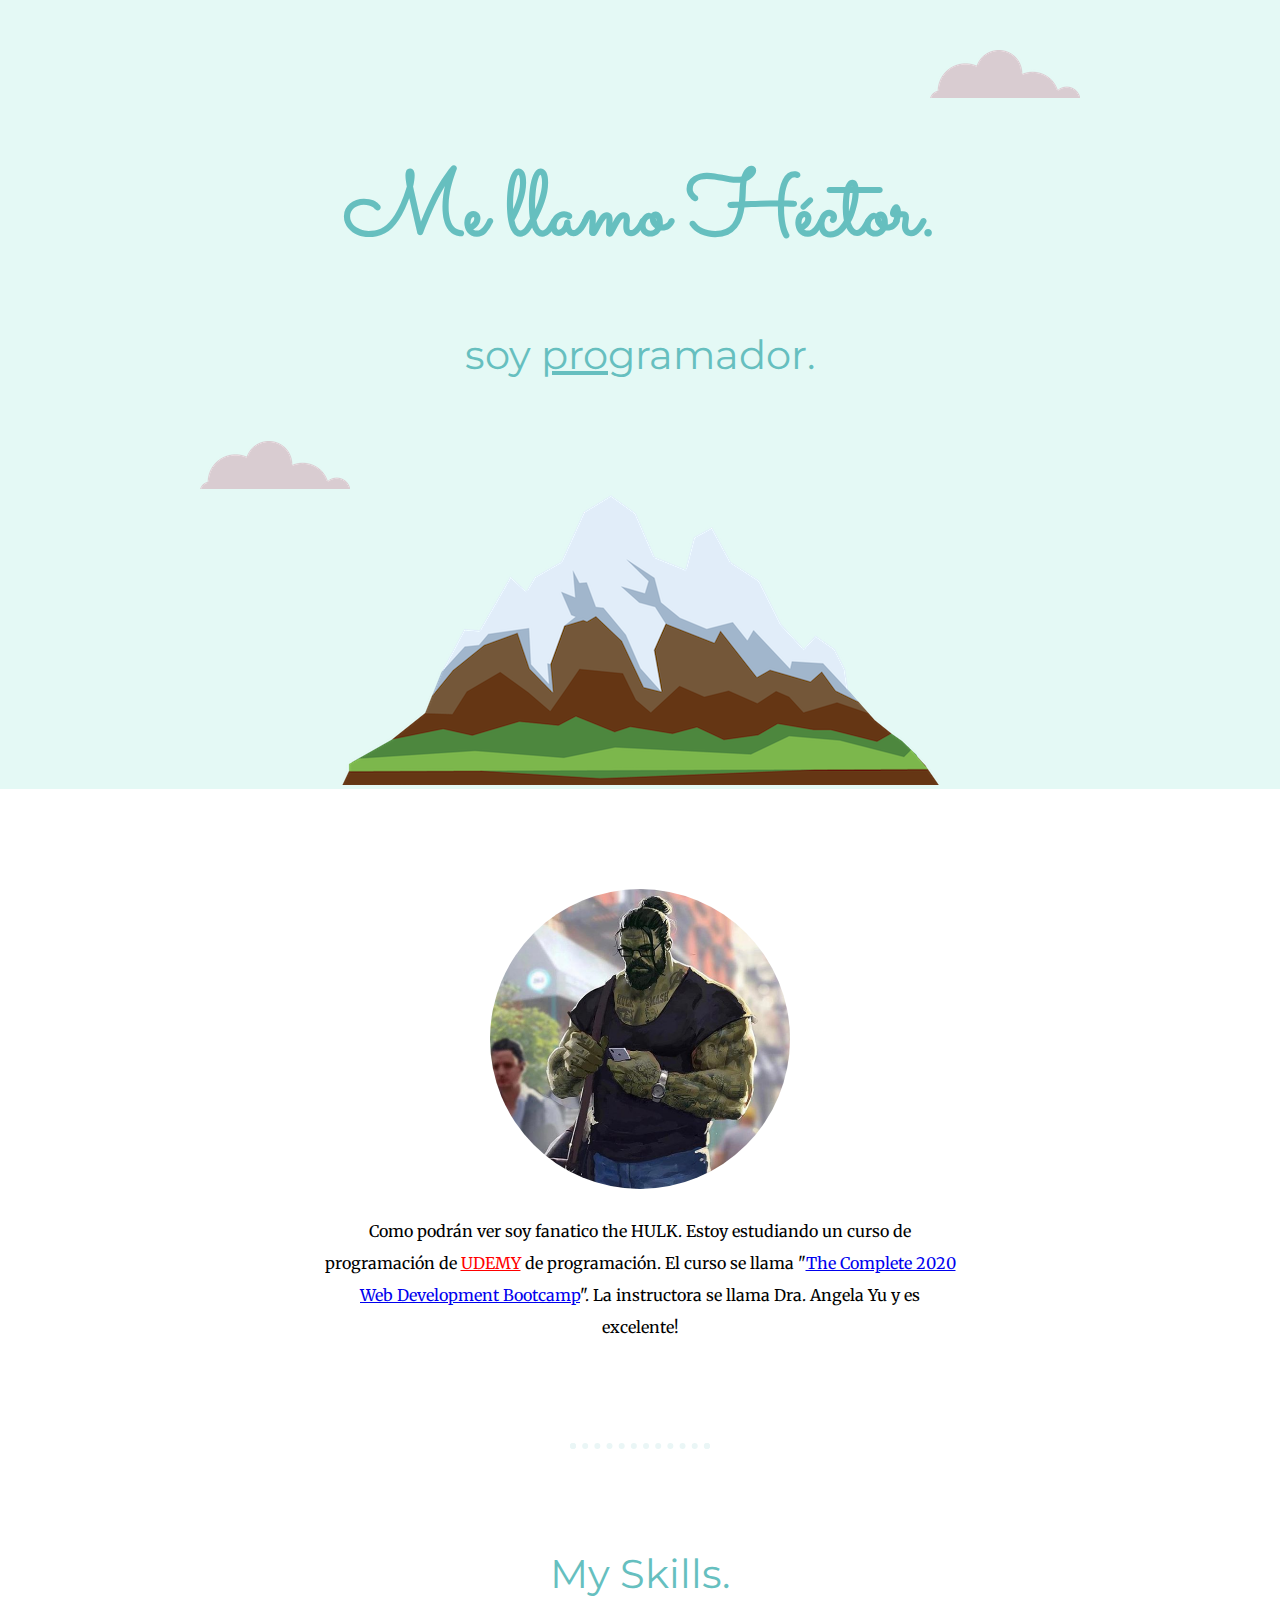
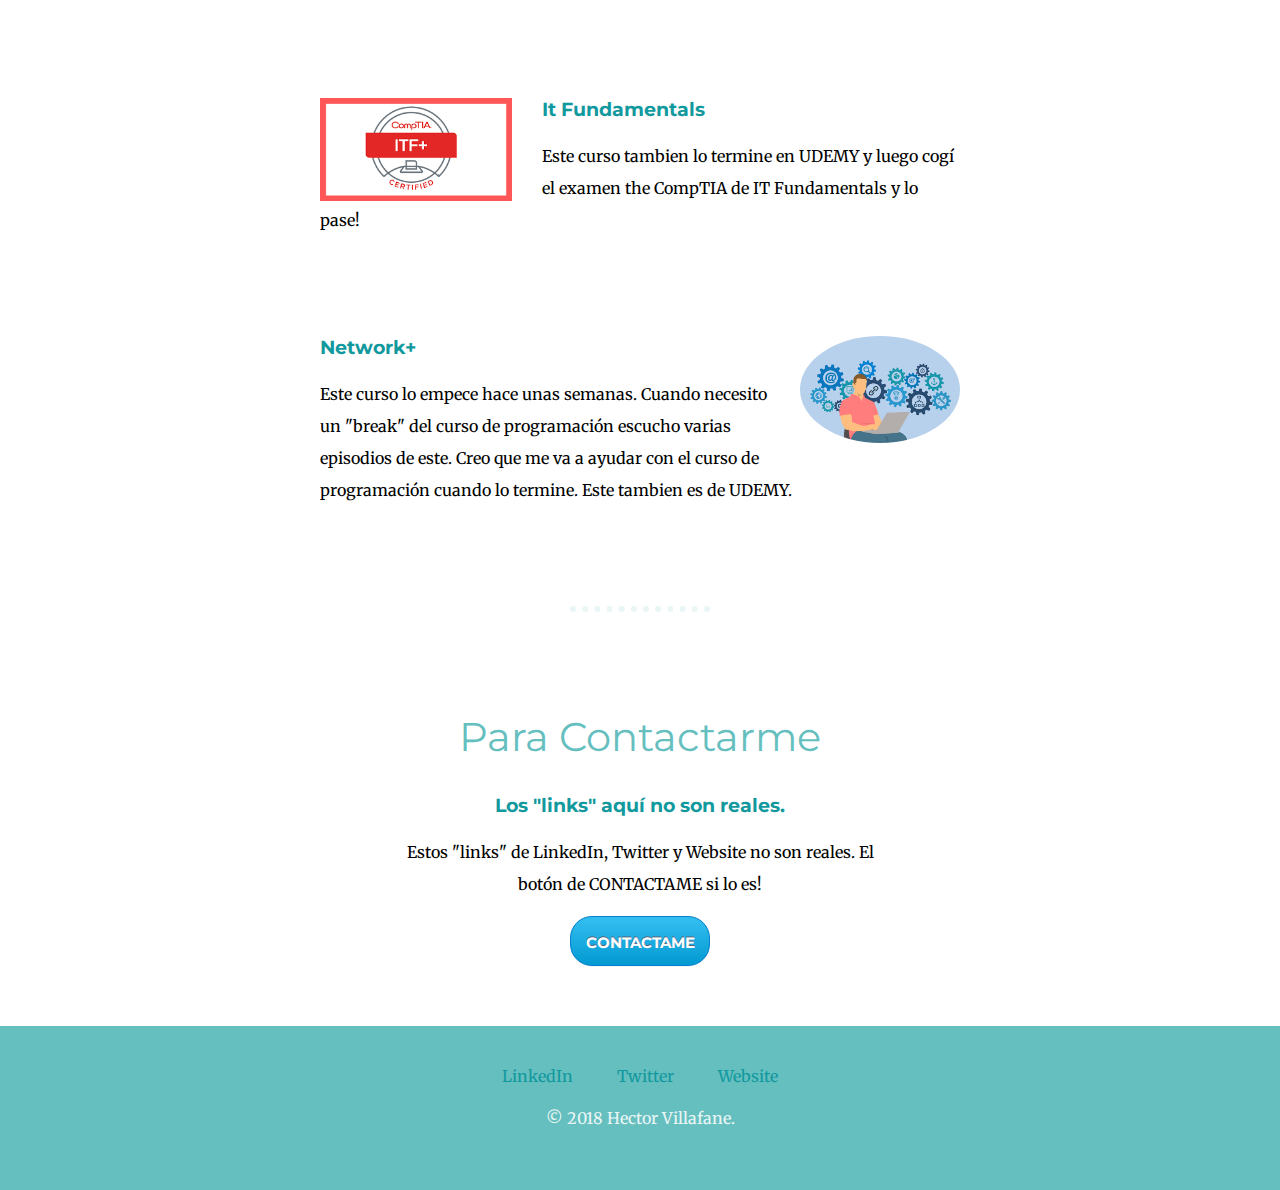
<file: index.html>
<!DOCTYPE html>
<html lang="en" dir="ltr">

<head>
  <meta charset="utf-8">
  <title>Hector M Villafane</title>

  <link rel="stylesheet" href="css/styles.css" />
  <link rel="icon" href="favicon.ico">

  <link href="https://fonts.googleapis.com/css?family=Merriweather|Montserrat|Sacramento&display=swap" rel="stylesheet">

</head>

<body>

  <div class="top_container">

    <img class="top-cloud" src="images/cloud.png" alt="cloud-img" />

    <h1>Me llamo H&eacute;ctor.</h1>

    <div class="programmer">
    <h2>soy <span class="pro">pro</span>gramador.</h2>
    </div>

    <img class="bottom-cloud" src="images/cloud.png" alt="cloud-img" />

    <img class="mountain" src="images/mountain.png" alt="mountain-img" />

  </div> <!-- top-container -->

  <div class="middle-container">
    <div class="profile">
      <img src="images/Hulk.png" alt="hulk" style="width: 300px; height: 300px; border-radius: 50%;">
      <p>Como podr&aacute;n ver soy fanatico the HULK. Estoy estudiando un curso de
        programaci&oacute;n de <a href="https://wwww.UDEMY.com" style="color: red;">UDEMY</a> de programaci&oacute;n.
        El curso se llama "<a href="https://www.udemy.com/course/the-complete-web-development-bootcamp">The
        Complete 2020 Web Development Bootcamp</a>". La instructora se llama Dra. Angela Yu y es excelente!</p>
    </div>
    <hr>
    <div class="skills">
      <h2>My Skills.</h2>

      <div class="skill-row">
        <img class="fundamentals-img" src="images/itfundamentals.png" alt="IT Fundamentals" style="width: 25;">

        <h3>It Fundamentals</h3>
        <p>Este curso tambien lo termine en UDEMY y luego cog&iacute; el examen the CompTIA de IT Fundamentals y
          lo pase! </p>
      </div>

      <div class="skill-row">
        <img class="network-img" src="images/network.png" alt="Network" style="border-radius: 50%;">
        <h3>Network+</h3>
        <p>Este curso lo empece hace unas semanas. Cuando necesito un "break" del curso de programaci&oacute;n
          escucho varias episodios de este. Creo que me va a ayudar con el curso de programaci&oacuten cuando lo
          termine.  Este tambien es de UDEMY.</p>
      </div>

    </div>
    <hr>
    <div class="contact-me">
      <h2>Para Contactarme</h2>
      <h3>Los "links" aqu&iacute; no son reales.</h3>
      <p>Estos "links" de LinkedIn, Twitter y Website no son reales. El bot&oacute;n de
       CONTACTAME si lo es!</p>

      <a href="mailto:hmvillafane@gmail.com"><button>CONTACTAME</button></a>
    <!--  <a class="btn" href="mailto:hmvillafane@gmail.com">CONTACT ME</a> -->
    </div>
  </div>


  <div class="bottom-container">
    <a class="footer-link" href="https://www.linkedin.com/">LinkedIn</a>
    <a class="footer-link" href="https://twitter.com/">Twitter</a>
    <a class="footer-link" href="https://www.appbrewery.co/">Website</a>
    <p class="copyright">© 2018 Hector Villafane.</p>
  </div>

</body>

</html>
</file>
<file: css/styles.css>
body {
  margin: 0;
  text-align: center;
  font-family: 'Merriweather', serif;
}


h1 {
  color: #66BFBF;
  font-size: 5.625em;
  margin: 50px auto 0 auto;
  font-family: 'Sacramento', cursive;
}

h2 {
  color: #66BFBF;
  font-size: 2.5rem;
  font-family: 'Montserrat', sans-serif;
  font-weight: normal;
}

h3 {
  color: #11999E;
  font-family: 'Montserrat', sans-serif;
  }

hr {
  border: dotted #EAF6F6 6px;
  border-bottom: none;
  width: 10%;
  margin: 100px auto;

}

p {
    line-height: 2;
}

.contact-me {
  width: 40%;
  margin: 40px auto 60px;
}


.copyright {
  color: #EAF6F6;
  color: 0.75rem;
  padding: 20px auto;
}

.footer-link {
  color: #11999E;
  font-family: 'Merriweather', serif;
  margin: 10px 20px;
  text-decoration: none;
}

.footer-link:hover {
  color: #EAF6F6;

}

.profile {
  width: 50%;
  margin: 100px auto 100px auto;
  line-height: 2;
}

.programmer {
  font-weight: normal;
  line-height: 2;
}


.top_container {
  background-color: #E4F9F5;
  position: relative;
  padding-top: 100px;
}

.middle_container {
  }

.bottom-container {
  background-color: #66BFBF;
  margin-top: 50px;
  padding: 40px;
}

.skill-row {
  width: 50%;
  margin: 100px auto 100px auto;
  text-align: left;
  }

.pro {
  text-decoration: underline;
}

.top-cloud {
  position: absolute;
  right: 200px;
  top: 50px;
}

.bottom-cloud {
  position: absolute;
  left: 200px;
  bottom: 300px;
}

.fundamentals-img {
  width: 30%;
  float: left;
  margin-right: 30px;
}

.network-img {
  width: 25%;
  float: right;
  margin-left: 30px;
}



button {
  -moz-box-shadow: 0px 1px 0px 0px #f0f7fa;
	-webkit-box-shadow: 0px 1px 0px 0px #f0f7fa;
	box-shadow: 0px 1px 0px 0px #f0f7fa;
	background:-webkit-gradient( linear, left top, left bottom, color-stop(0.05, #33bdef), color-stop(1, #019ad2) );
	background:-moz-linear-gradient( center top, #33bdef 5%, #019ad2 100% );
	filter:progid:DXImageTransform.Microsoft.gradient(startColorstr='#33bdef', endColorstr='#019ad2');
	background-color:#33bdef;
	-webkit-border-top-left-radius:22px;
	-moz-border-radius-topleft:22px;
	border-top-left-radius:22px;
	-webkit-border-top-right-radius:22px;
	-moz-border-radius-topright:22px;
	border-top-right-radius:22px;
	-webkit-border-bottom-right-radius:22px;
	-moz-border-radius-bottomright:22px;
	border-bottom-right-radius:22px;
	-webkit-border-bottom-left-radius:22px;
	-moz-border-radius-bottomleft:22px;
	border-bottom-left-radius:22px;
text-indent:0;
	border:1px solid #057fd0;
	display:inline-block;
	color:#ffffff;
	font-family: 'Montserrat', sans-serif;
	font-size:15px;
	font-weight:bold;
	font-style:normal;
height:50px;
	line-height:50px;
width:140px;
	text-decoration:none;
	text-align:center;
	text-shadow:0px -1px 0px #5b6178;
}.classname:hover {
	background:-webkit-gradient( linear, left top, left bottom, color-stop(0.05, #019ad2), color-stop(1, #33bdef) );
	background:-moz-linear-gradient( center top, #019ad2 5%, #33bdef 100% );
	filter:progid:DXImageTransform.Microsoft.gradient(startColorstr='#019ad2', endColorstr='#33bdef');
	background-color:#019ad2;
}.classname:active {
	position:relative;
	top:1px;
}
</file>
